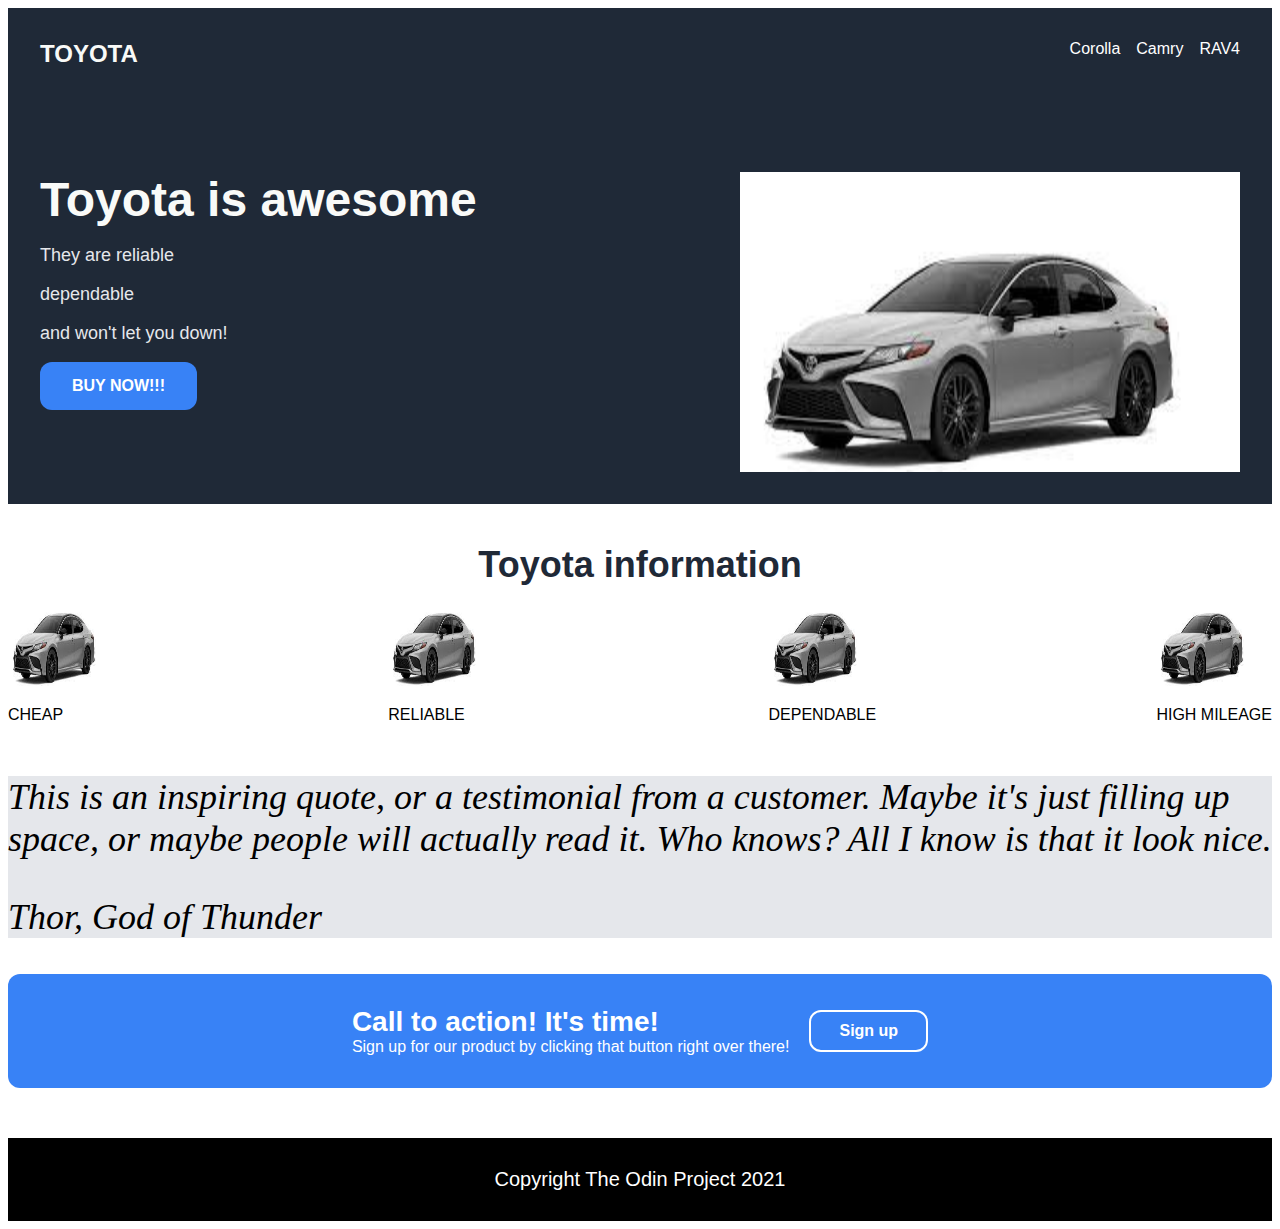
<file: Landing-Page/index.html>
<!DOCTYPE html>
<html lang="en">
<head>
    <meta charset="UTF-8">
    <meta name="viewport" content="width=device-width, initial-scale=1.0">
    <title>Landing Page</title>
    <link rel="stylesheet" href="style.css">
</head>
<body>
    <div class="header">
        <div class="logo">TOYOTA</div>
        <div class="link">
            <div><a href="#">Corolla</a></div>
            <div><a href="#">Camry</a></div>
            <div><a href="#">RAV4</a></div>
        </div>
    </div>

    <div class="main">
        <div class="text">
            <div class="hero">Toyota is awesome</div>
            <p class="bodyText">They are reliable</p> 
            <p class="bodyText">dependable</p>
            <p class="bodyText">and won't let you down!
            </p>
            <button><a href="#">BUY NOW!!!</a></button>
        </div>

        <img src="download.jpg">
    </div>

    <div>
        <div class="headTwo">Toyota information</div>
        <div class="info">
            <div>
                <img class="images" src="download.jpg">
                <p>CHEAP</p>
            </div>
            <div>
                <img class="images" src="download.jpg">
                <p>RELIABLE</p>
            </div>
            <div>
                <img class="images" src="download.jpg">
                <p>DEPENDABLE</p>
            </div>
            <div>
                <img class="images" src="download.jpg">
                <p>HIGH MILEAGE</p>
            </div>
        </div>
    </div>

    <div class="quote">
        <p>This is an inspiring quote, or a testimonial from a customer.
            Maybe it's just filling up space, or maybe people will actually read it.
            Who knows? All I know is that it look nice.
        </p>
        <p class="thor">Thor, God of Thunder</p>
    </div>

    <div class="blueText">
        <div class="call">
            <div class="callText">Call to action! It's time!</div>
            <div>Sign up for our product by clicking that button right over there!</div>
        </div>
        <button class="signUP"><a href="#">Sign up</a></button>
    </div>

    <div class="copy">
        Copyright The Odin Project 2021
    </div>

</body>
</html>
</file>
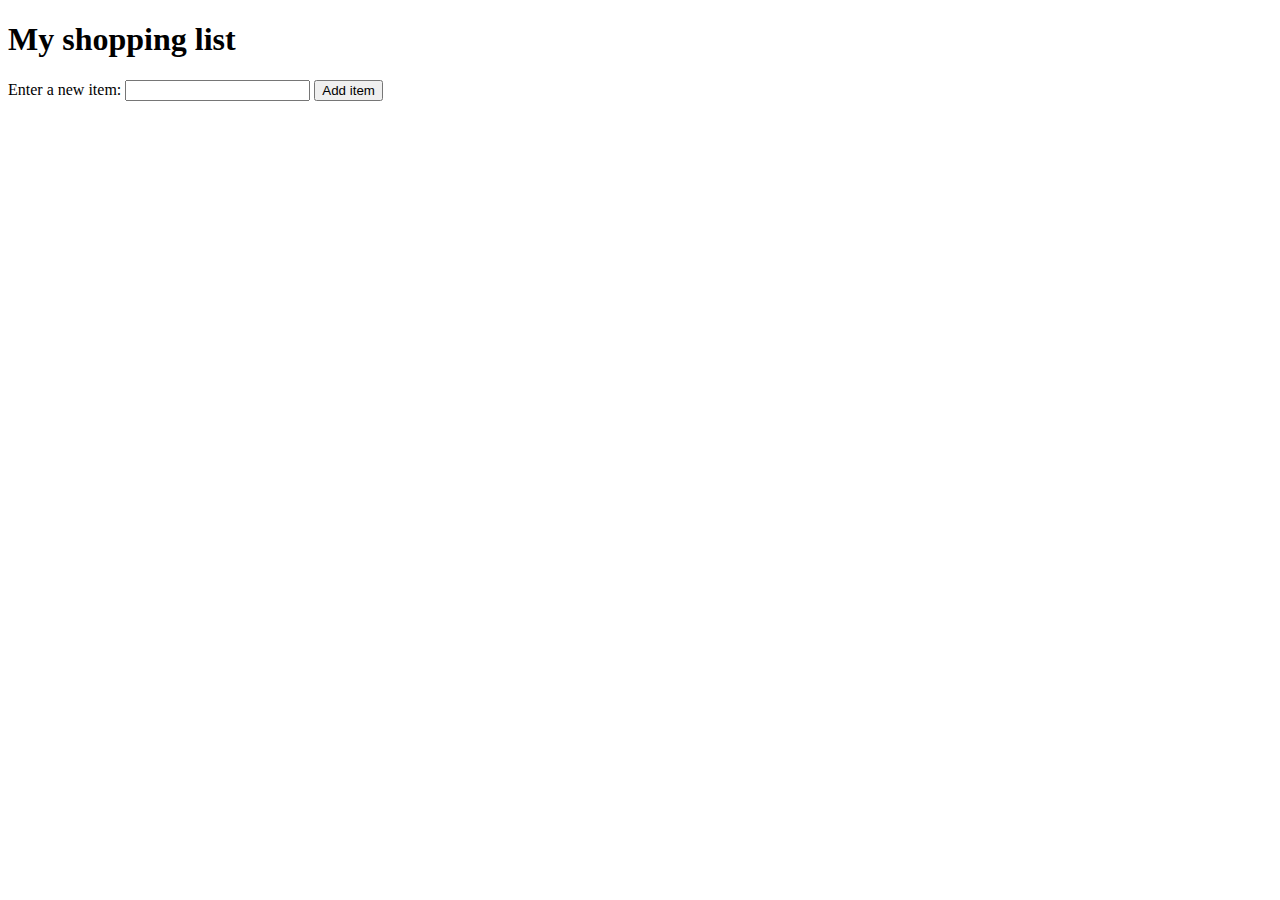
<file: shoppingList/index.html>
<!DOCTYPE html>
<html lang="en-US">
  <head>
    <meta charset="utf-8">
    <meta name="viewport" content="width=device-width, initial-scale=1.0">
    <title>Shopping list example</title>
    <style>
      li {
        margin-bottom: 10px;
      }

      li button {
        font-size: 8px;
        margin-left: 20px;
        color: #666;
      }
    </style>
  </head>
  <body>

    <h1>My shopping list</h1>

    <div>
      <label for="item">Enter a new item:</label>
      <input type="text" name="item" id="item">
      <button>Add item</button>
    </div>

    <ul>

    </ul>

    <script>

      const list = document.querySelector("ul");
      const userInput = document.querySelector("input");
      const button = document.querySelector("button");

      function buttonClick()
      {
         let userinput = document.getElementById("item").value;

         item.value = " ";

         let orderedList = document.createElement("li");
         let span = document.createElement("span");
         let newButton = document.createElement("button");

         orderedList.appendChild(span);
         orderedList.appendChild(newButton);

         span.textContent = userinput;
         newButton.textContent = "delete";

         newButton.style.fontSize = "20px";

         console.log(newButton.textContent);

         list.appendChild(orderedList);
         
         newButton.onclick = function()
         {
          orderedList.remove();
         }

         item.focus();
      }

      button.addEventListener("click", buttonClick);

    </script>
  </body>
</html>
</file>
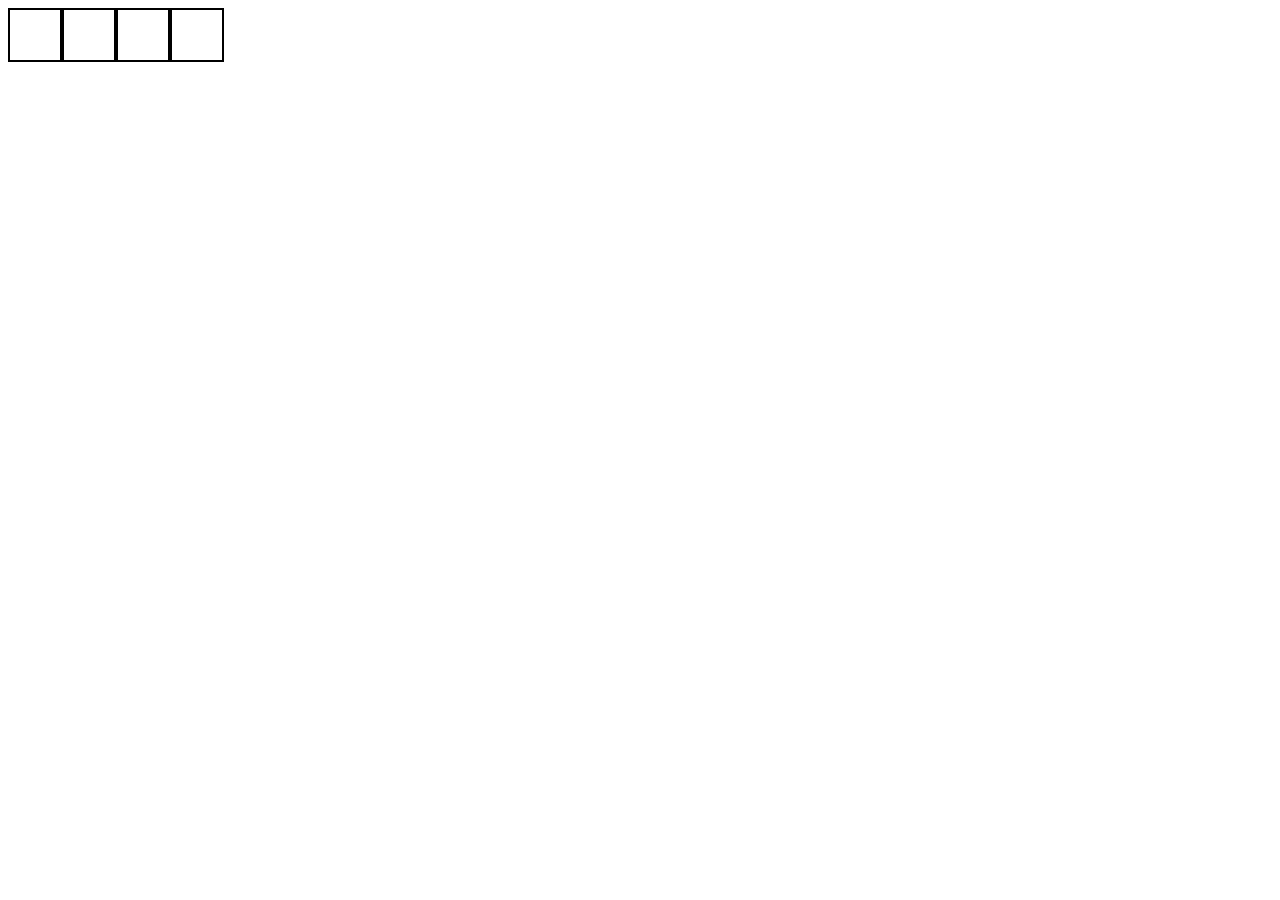
<file: sketch-pad/index.html>
<!DOCTYPE html>
<html lang="en">
<head>
    <meta charset="UTF-8">
    <meta name="viewport" content="width=device-width, initial-scale=1.0">
    <title>Sketch Pad</title>
    <link rel="stylesheet" href="stylesheet.css">
</head>
<body>

    <div class = "container">
        
    </div>

    <script>
        
        let oldContainer = document.querySelector("div");

        for(let i = 0; i < 4; i++)
        {
            let container = document.createElement("div");
            container.classList.add("grid-item");
            oldContainer.appendChild(container);
            
            console.log("\n");
        }

    </script>
    
</body>
</html>
</file>
<file: Landing-Page/style.css>
.header
{
    display: flex;
    background: #1F2937;
    color: white;
    font-family: 'Roboto', sans-serif;
    justify-content: space-between;
    padding: 32px;
}

.logo,
.link
{
    display: flex;
    margin-bottom: 40px;
}

.logo
{
    font-size: 24pX;
    color: #F9FAF8;
    font-weight: 700;
}

.link
{
    gap: 16px;
}

a
{
    text-decoration-line: none;
    color: white;
}

.main
{
    display: flex;
    background: #1F2937;
    color: white;
    padding: 32px;
    justify-content: space-between;
    margin-bottom: 40px;
}

.hero
{
    font-size: 48px;
    font-weight: bolder;
    color: #F9FAF8;
    font-family: 'Roboto', sans-serif;
}

.bodyText
{
    font-size: 18px;
    color: #e5e7eb;
    font-family: sans-serif;
}

button
{
    background: #3882f6;
    color: white;
    padding: 15px 32px;
    display: inline-block;
    font-size: 16px;
    border-radius: 12px;
    border: 0;
    font-weight: 700;
}

img
{
    height: 300px;
    width: 500px;
}

.headTwo
{
    display: flex;
    font-size: 36px;
    font-weight: 700;
    color: #1F2937;
    font-family: sans-serif;
    justify-content: center;
}

.info
{
    display: flex;
    font-family: sans-serif;
    font-size: 16px;
    justify-content: space-between;
    align-items: center;
}

.images
{
    height: 100px;
    width: 100px;
    
}

.quote
{
    background: #e5e7eb;
    font-size: 36px;
    font-style: italic;
}

.blueText
{
    display: flex;
    border-radius: 12px;
    background: #3882f6;
    padding: 32px;
    color: white;
    font-family: sans-serif;
    align-items: center;
    gap: 20px;
    justify-content: center;
}

.signUP
{
    border: 2px solid white;
    cursor: pointer;
    padding: 10px 28px;
}

.callText
{
    font-size: 28px;
    font-weight: 600;
}

.copy
{
    font-family: sans-serif;
    font-size: 20px;
    display: flex;
    justify-content: center;
    background: black;
    padding: 30px;
    margin-top: 50px;
    color: white;
}
</file>
<file: sketch-pad/stylesheet.css>
.grid-item
{
    display: inline-block;
    width: 50px;
    height: 50px;
    border: 2px solid;
    border-color: black;
}
</file>
